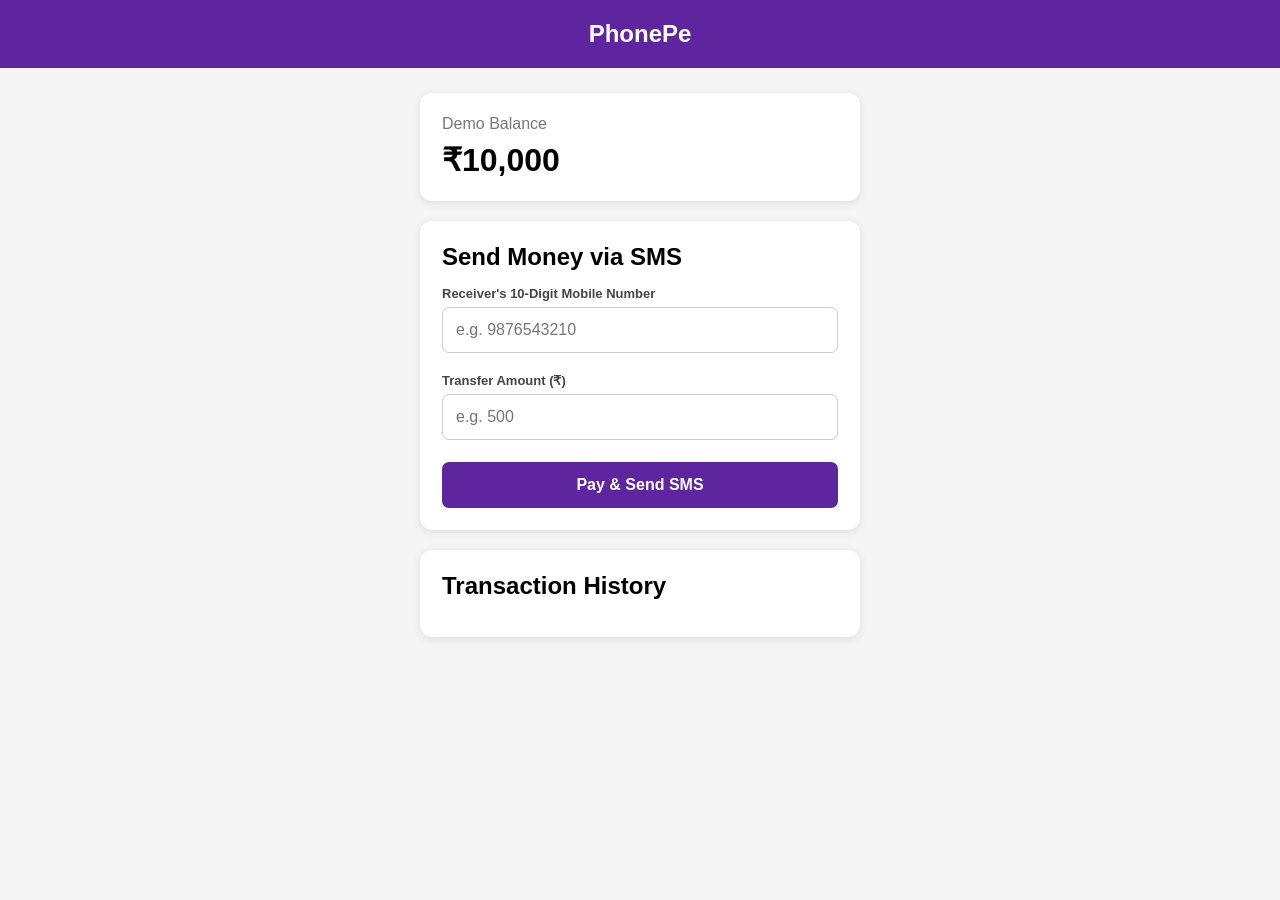
<file: index.html>
<!DOCTYPE html>
<html lang="en">
<head>
    <meta charset="UTF-8">
    <meta name="viewport" content="width=device-width, initial-scale=1.0">
    <title>UPI Transfer - PhonePe</title>
    <link rel="stylesheet" href="demo.css">
</head>
<body>

    <!-- Real SMS Confirmation Modal -->
    <div id="smsModal" class="sms-modal hidden">
        <div class="sms-modal-content">
            <div class="sms-modal-header">
                <span class="sms-modal-tag">✉️ Real SMS Generated</span>
                <span class="sms-modal-time" id="smsTime">Just now</span>
            </div>
            <div class="sms-modal-recipient" id="smsRecipient">To: +91 XXXXXXXXXX</div>
            <div class="sms-modal-text" id="smsText">Message content</div>
            
            <div class="sms-modal-actions">
                <a id="openSmsBtn" class="open-sms-btn" href="#">
                    📱 Open in Messages App
                </a>
                <button class="sms-dismiss-btn" onclick="closeSmsModal()">
                    Done
                </button>
            </div>
        </div>
    </div>

    <header>
        PhonePe
    </header>

    <div class="container">

        <!-- Balance Card -->
        <div class="card">
            <p>Demo Balance</p>
            <h1 id="balance">₹10,000</h1>
        </div>

        <!-- Transfer Card -->
        <div class="card">
            <h2>Send Money via SMS</h2>

            <label for="mobile" class="input-label">Receiver's 10-Digit Mobile Number</label>
            <input type="tel" id="mobile" placeholder="e.g. 9876543210" maxlength="10">

            <label for="amount" class="input-label">Transfer Amount (₹)</label>
            <input type="number" id="amount" placeholder="e.g. 500">

            <button id="transferBtn" onclick="transfer()">
                Pay & Send SMS
            </button>
        </div>

        <!-- Transactions Card -->
        <div class="card">
            <h2>Transaction History</h2>
            <div id="notifications"></div>
        </div>

    </div>

    <script src="demo.js"></script>

</body>
</html>
</file>
<file: demo.css>
* {
    margin: 0;
    padding: 0;
    box-sizing: border-box;
    font-family: Arial, sans-serif;
}

body {
    background: #f5f5f5;
}

header {
    background: #5f259f;
    color: white;
    padding: 20px;
    text-align: center;
    font-size: 24px;
    font-weight: bold;
}

.container {
    width: 440px;
    max-width: 92%;
    margin: 25px auto;
}

.card {
    background: white;
    padding: 22px;
    margin-bottom: 20px;
    border-radius: 12px;
    box-shadow: 0 2px 8px #ddd;
}

.card p {
    color: #777;
}

.card h1 {
    margin-top: 8px;
}

.card h2 {
    margin-bottom: 15px;
}

.input-label {
    display: block;
    font-size: 13px;
    font-weight: bold;
    color: #444;
    margin-bottom: 6px;
    margin-top: 12px;
}

input[type="tel"],
input[type="number"] {
    width: 100%;
    padding: 13px;
    margin-bottom: 8px;
    border: 1px solid #ccc;
    border-radius: 7px;
    font-size: 16px;
    outline: none;
}

input:focus {
    border-color: #5f259f;
}

button {
    width: 100%;
    padding: 14px;
    background: #5f259f;
    color: white;
    border: none;
    border-radius: 7px;
    font-size: 16px;
    font-weight: bold;
    cursor: pointer;
    transition: background 0.2s;
    margin-top: 14px;
}

button:hover {
    background: #4b1d7d;
}

.notification {
    padding: 15px;
    margin-top: 10px;
    border-radius: 8px;
    background: #f9f9f9;
    border: 1px solid #eee;
    display: flex;
    justify-content: space-between;
    align-items: center;
}

.notification p {
    margin-top: 4px;
    font-size: 13px;
    color: #777;
}

.debit {
    color: #d62828;
    font-weight: bold;
    font-size: 16px;
}

.credit {
    color: #168a35;
    font-weight: bold;
    font-size: 16px;
}

/* Real SMS Confirmation Modal */
.sms-modal {
    position: fixed;
    top: 20px;
    left: 50%;
    transform: translateX(-50%) translateY(-160%);
    width: 92%;
    max-width: 440px;
    background: #ffffff;
    border-radius: 14px;
    box-shadow: 0 10px 35px rgba(0, 0, 0, 0.28);
    border: 2px solid #5f259f;
    z-index: 1000;
    transition: transform 0.4s cubic-bezier(0.175, 0.885, 0.32, 1.275);
}

.sms-modal.show {
    transform: translateX(-50%) translateY(0);
}

.sms-modal.hidden {
    display: none;
}

.sms-modal-content {
    padding: 20px;
}

.sms-modal-header {
    display: flex;
    justify-content: space-between;
    align-items: center;
    margin-bottom: 8px;
}

.sms-modal-tag {
    font-size: 13px;
    font-weight: bold;
    color: #5f259f;
}

.sms-modal-time {
    font-size: 11px;
    color: #888;
}

.sms-modal-recipient {
    font-size: 15px;
    font-weight: bold;
    color: #222;
    margin-bottom: 8px;
}

.sms-modal-text {
    font-size: 13px;
    color: #333;
    line-height: 1.5;
    background: #f7f3fc;
    padding: 12px 14px;
    border-radius: 8px;
    border-left: 4px solid #5f259f;
    margin-bottom: 16px;
    word-break: break-word;
}

.sms-modal-actions {
    display: flex;
    gap: 10px;
}

.open-sms-btn {
    flex: 2;
    display: inline-block;
    background: #5f259f;
    color: white;
    text-align: center;
    padding: 12px;
    border-radius: 6px;
    text-decoration: none;
    font-size: 14px;
    font-weight: bold;
    transition: background 0.2s;
}

.open-sms-btn:hover {
    background: #4b1d7d;
}

.sms-dismiss-btn {
    flex: 1;
    width: auto;
    margin-top: 0;
    padding: 12px;
    background: #e5e5e5;
    color: #444;
    border: none;
    border-radius: 6px;
    font-size: 14px;
    font-weight: bold;
    cursor: pointer;
}

.sms-dismiss-btn:hover {
    background: #d4d4d4;
}
</file>
